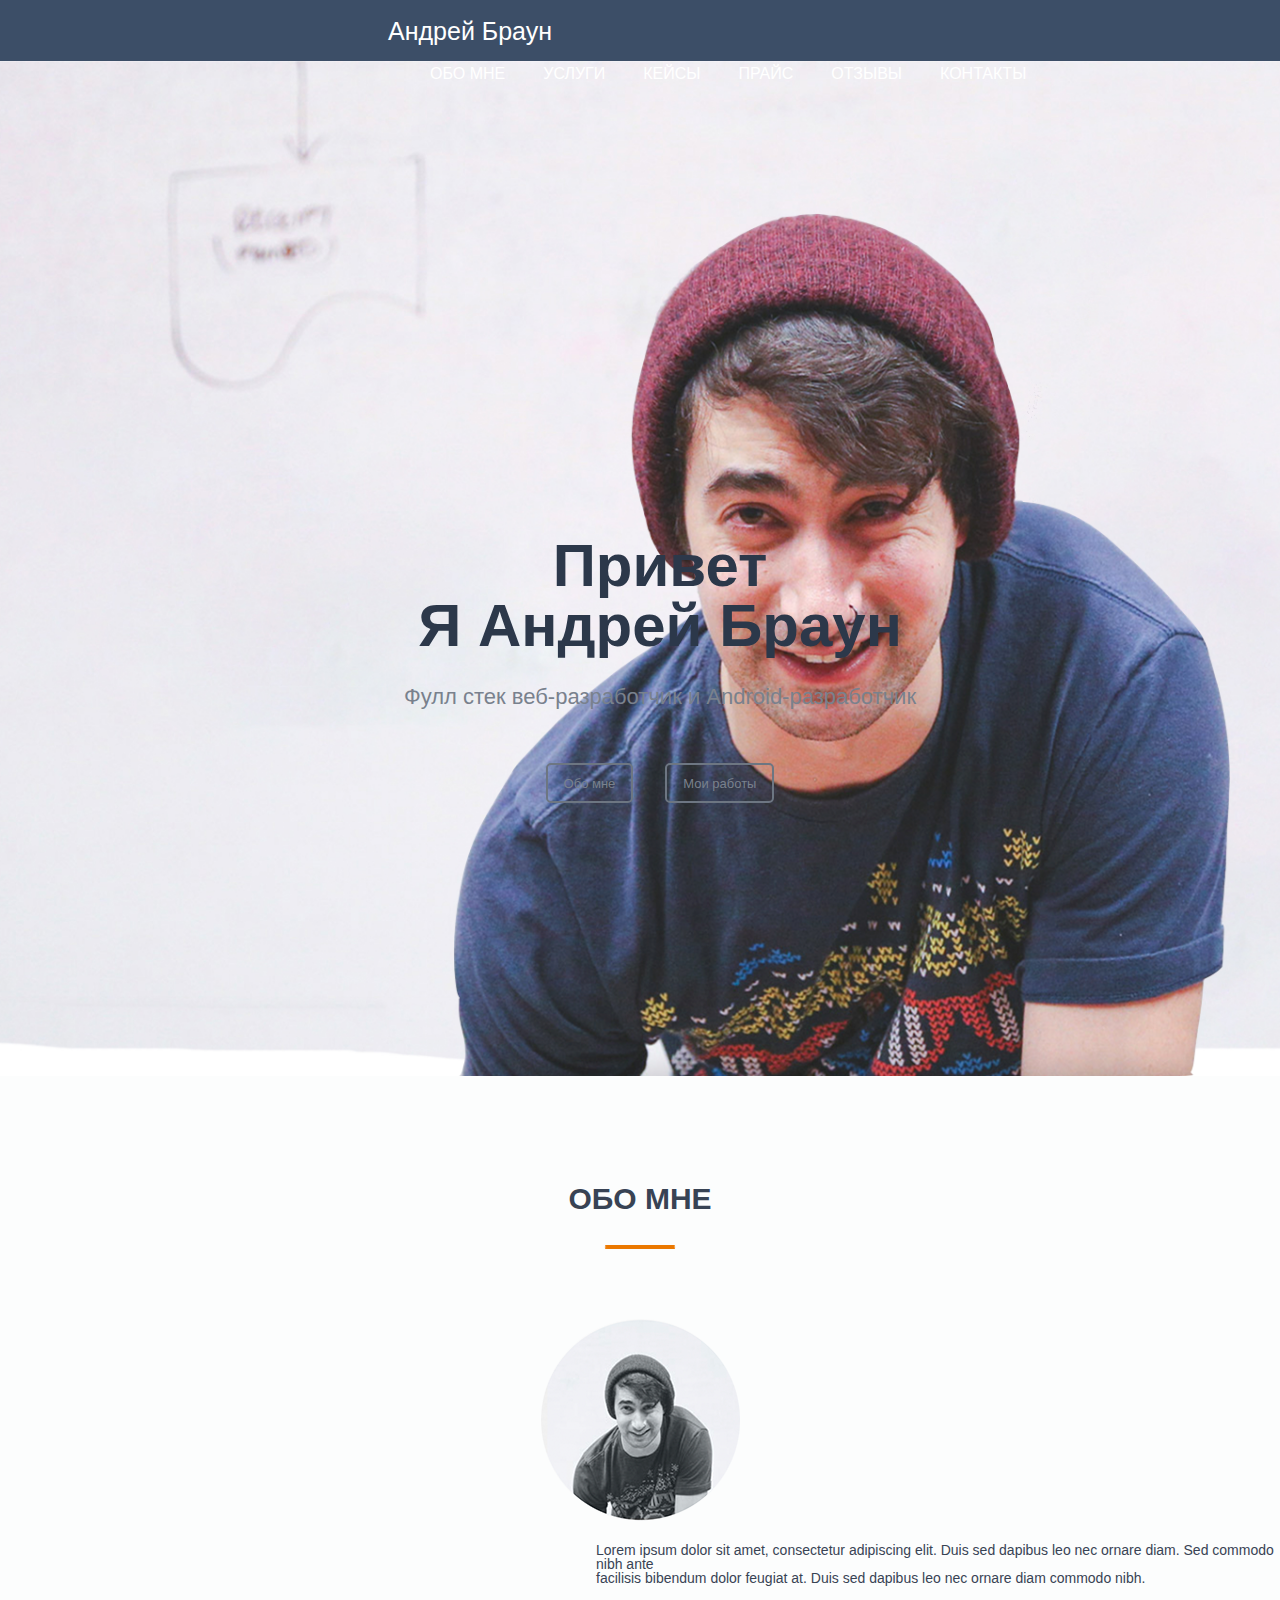
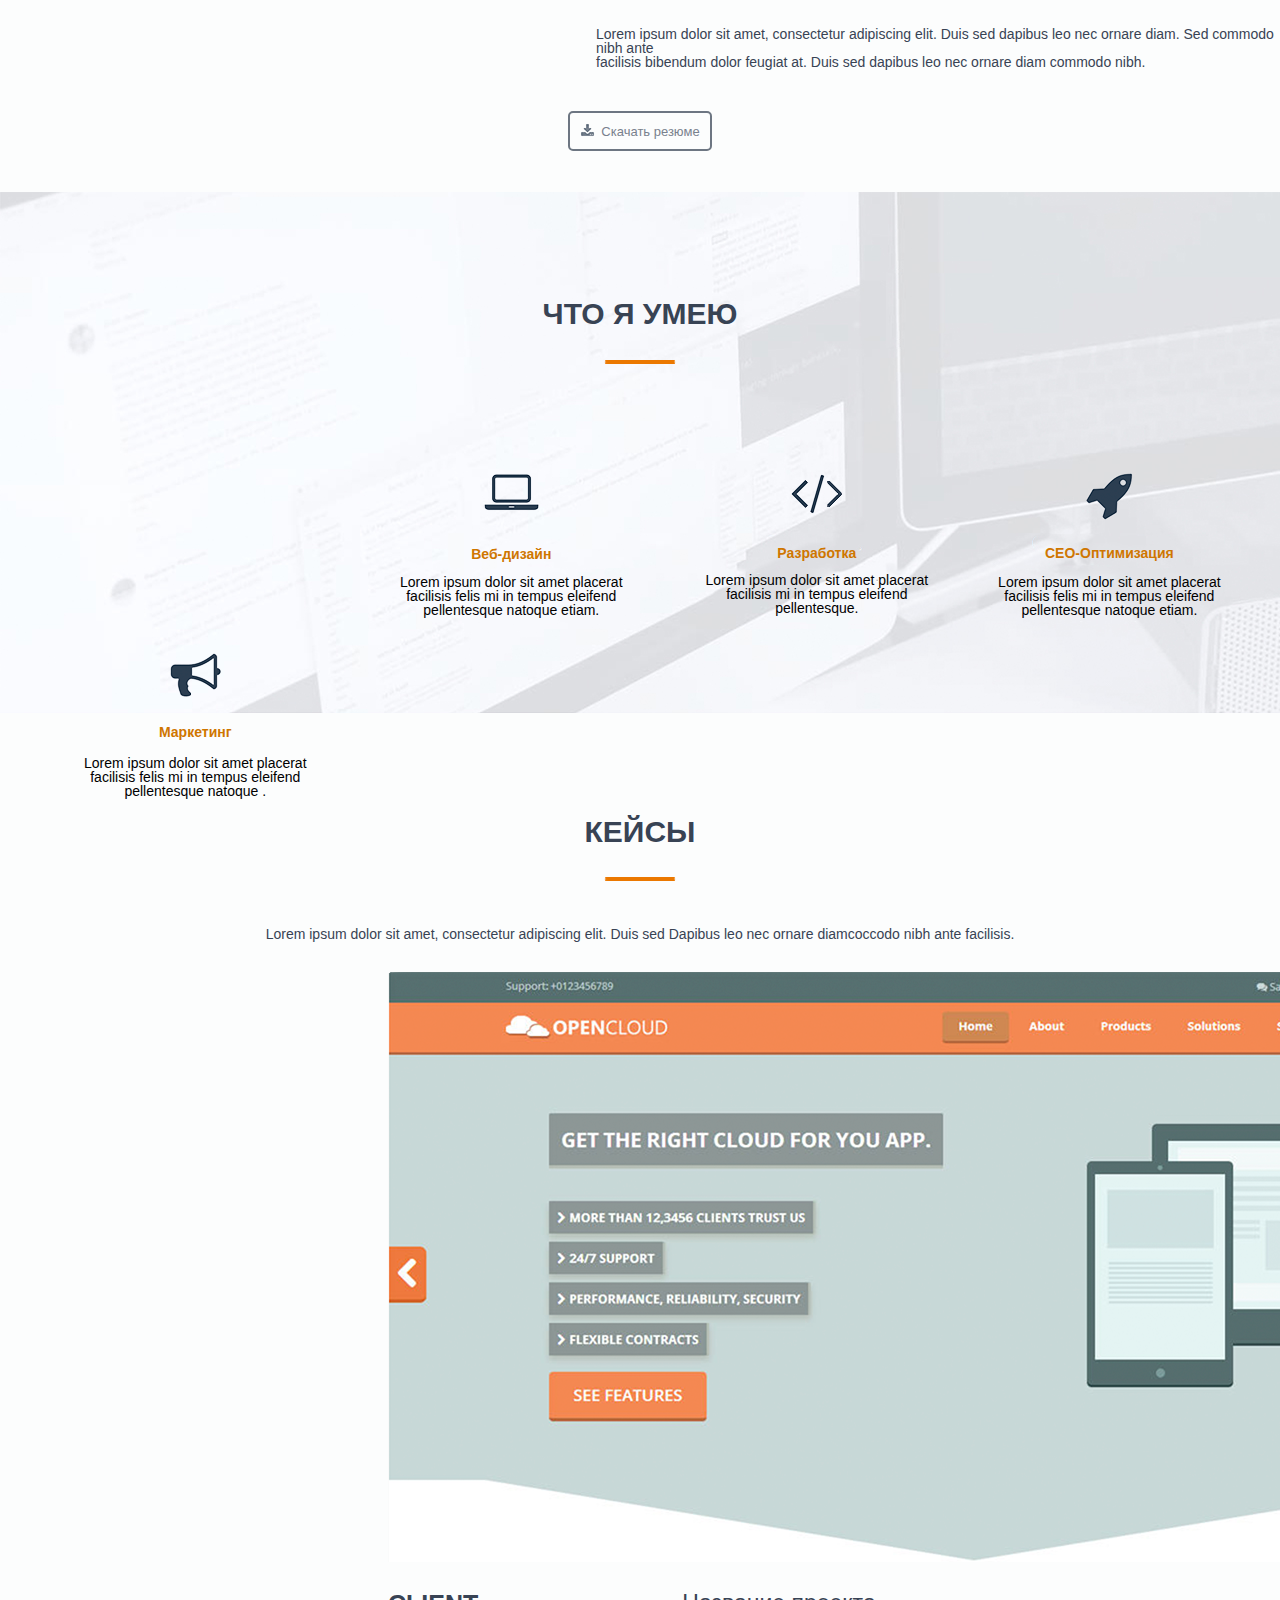
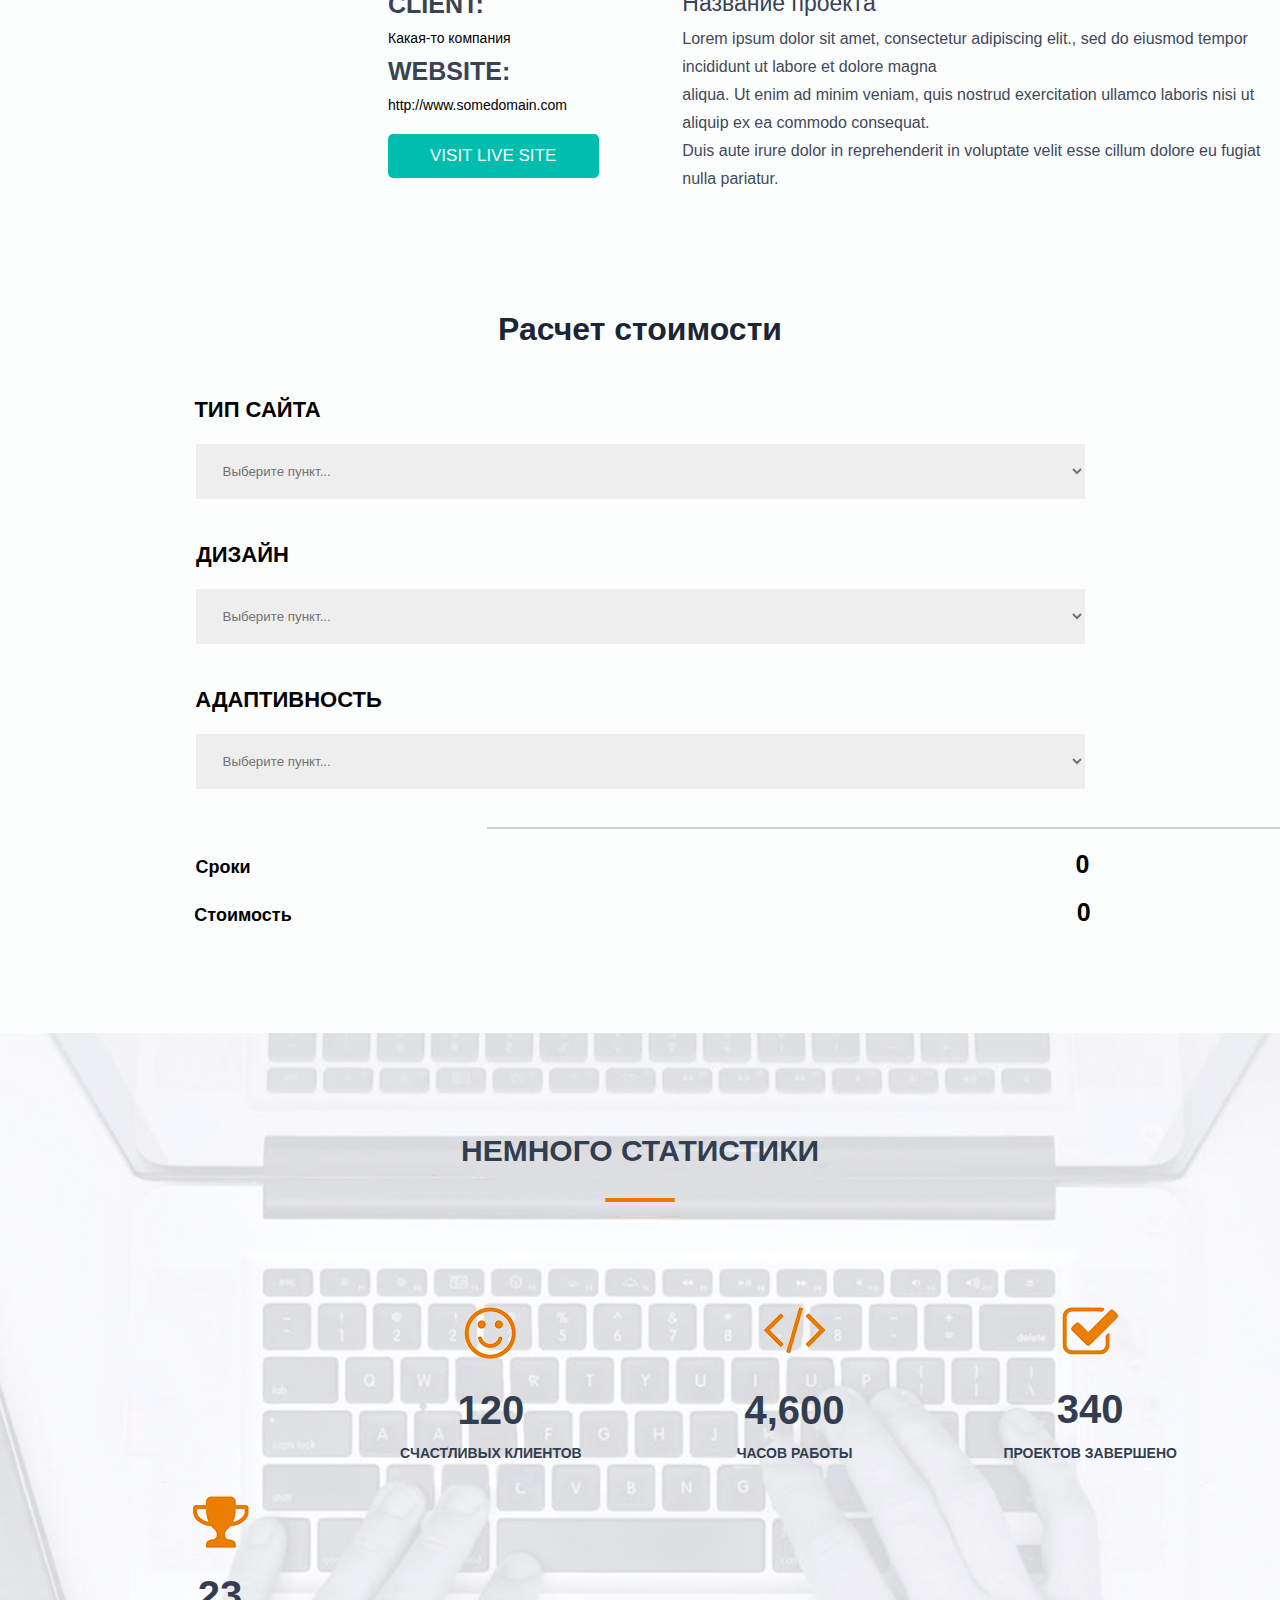
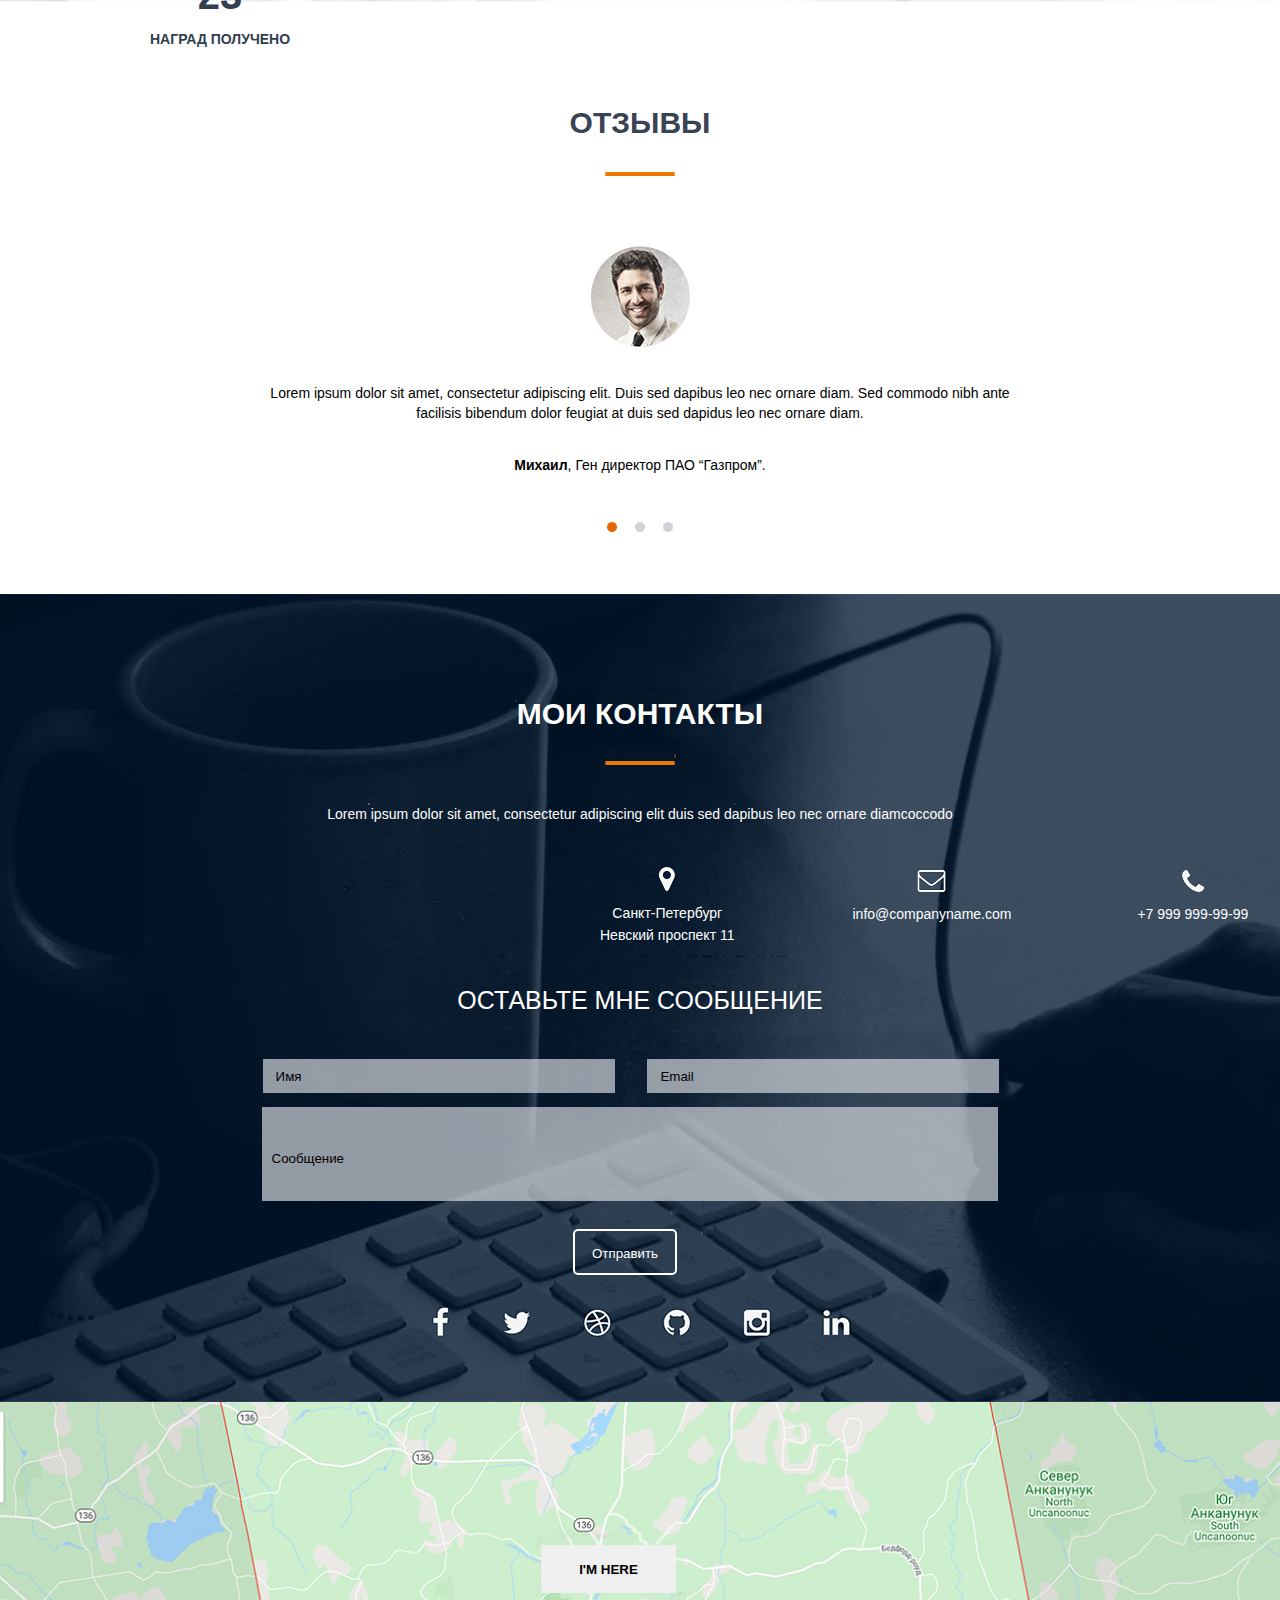
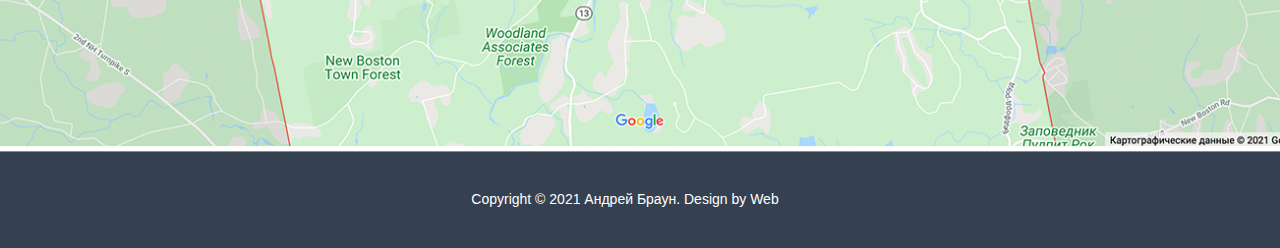
<file: src/index.html>
<!DOCTYPE html>
<html lang="en">
<head>
	<meta charset="UTF-8">
	<title>Мой первый сайт</title>
	<link rel="stylesheet" href="css/reset.css">
	<link rel="stylesheet" href="css/style.css">
</head>
<body>
  <div class="content">
	<div class="head">
		<div class="logo">
		<h1>Андрей Браун</h1>
		</div>
		<div class="nav">
		<ul>
			<li>Обо мне</li>
			<li>Услуги</li>
			<li>Кейсы</li>
			<li>Прайс</li>
			<li>Отзывы</li>
			<li>Контакты</li>	
		</ul>
		</div>
		</div>
		<div class="conteiner1">
			<div class="text1">
				<h1>Привет <br> <span>Я Андрей Браун</span></h1>
				<p>Фулл стек веб-разработчик и Android-разработчик</p>
				<input type="submit" value="Обо мне">
				<input type="submit" value="Мои работы">
			</div>
		</div>
	  
	  
	  <div class="conteiner2">
		  <div class="obo-mne">
			  <h2>Обо мне</h2>
		  </div>
		  <div class="cherta">
		  <img src="img/cherta.png" alt="">
		  </div>
		  <div class="boy2">
		  <img src="img/boy2.png" alt="">
		  </div>
		  <div class="text2">
			  <p>Lorem ipsum dolor sit amet, consectetur adipiscing elit. Duis sed 		dapibus leo nec ornare diam. Sed commodo nibh ante <br>
					facilisis bibendum dolor feugiat at. Duis sed dapibus leo nec ornare diam commodo nibh.
				</p>
			  <p>Lorem ipsum dolor sit amet, consectetur adipiscing elit. Duis sed 		dapibus leo nec ornare diam. Sed commodo nibh ante <br>
					facilisis bibendum dolor feugiat at. Duis sed dapibus leo nec ornare diam commodo nibh.
				</p>
			  <div class="download">
			  	<input type="submit" value="Скачать резюме">
			  </div>
		  </div>
	  </div>
	  
	  
	  <div class="conteiner3">
	  	<div class="chto-ymeu">
		 <h2>Что я умею</h2> 
		</div>
		  <div class="cherta">
		  <img src="img/cherta.png" alt="">
		  </div>
	<div class="icon">
		  <div class="ved-dizain">
			<img src="img/icon-nout.png" alt="">
			  <h4>Веб-дизайн</h4>
			  <p>Lorem ipsum dolor sit amet placerat <br>
					facilisis felis mi in tempus eleifend <br>
					pellentesque natoque etiam. </p>
		  </div>
		  <div class="razrabotka">
		   <img src="img/icon-strelki.png" alt="">
			  <h4>Разработка</h4>
			  <p>Lorem ipsum dolor sit amet placerat <br>
					facilisis mi in tempus eleifend <br>
					pellentesque.</p>
		  </div>
		  <div class="ceo">
		  	<img src="img/icon-raketa.png" alt="">
			  <h4>CEO-Оптимизация</h4>
			  <p>Lorem ipsum dolor sit amet placerat <br>
				facilisis felis mi in tempus eleifend <br>
				pellentesque natoque etiam.</p>
		  </div>
		  <div class="marketing">
		  	<img src="img/icon-gromofon.png" alt="">
			  <h4>Маркетинг</h4>
			  <p>Lorem ipsum dolor sit amet placerat <br>
					facilisis felis mi in tempus eleifend <br>
					pellentesque natoque .</p>
		  </div>
		</div>
	   </div>
	  
	  
	  <div class="conteiner4">
		  <div class="case">
			  <h2>Кейсы</h2>
			  <img src="img/cherta.png" alt="">
			  <p>Lorem ipsum dolor sit amet, consectetur adipiscing elit. Duis sed 		Dapibus leo nec ornare diamcoccodo nibh ante facilisis.</p>
		  </div>
		  <div class="img-case">
		  
		  </div>
		  <div class="text-4-1">
		  		<h2>Client:</h2>
			 	<p>Какая-то компания</p>
			  <div class="text-4-1-1">
			  	<h2>Website:</h2>
			 	<p>http://www.somedomain.com</p>
			  	<input type="submit" value="VISIT LIVE SITE">
			  </div>
		 </div>
		  <div class="text-4-2">
		  		<h2>Название проекта</h2>
			  	<p>Lorem ipsum dolor sit amet, consectetur adipiscing elit., sed do eiusmod tempor incididunt ut labore et dolore magna <br>
				aliqua. Ut enim ad minim veniam, quis nostrud exercitation ullamco laboris nisi ut aliquip ex ea commodo consequat. <br>
				Duis aute irure dolor in reprehenderit in voluptate velit esse cillum dolore eu fugiat nulla pariatur.
			  	</p>
			  </div>
		  </div>
	  
	  <div class="conteiner5">
		  <h2>Расчет стоимости</h2>
		 		<div class="tip-sait">
		  			<h4>Тип сайта</h4>
					<select name="tip-sait" id="tip-sait">
						<option value="1" disabled selected>Выберите пункт...</option>
					</select>
				</div>
		  			<div class="dizain">
		  				<h4>Дизайн</h4>
					<select name="dizain" id="dizain">
						<option value="2" disabled selected>Выберите пункт...</option>
					</select>
				</div>
		  		<div class="adaptivnost">
		  				<h4>Адаптивность</h4>
					<select name="adaptivnost" id="adaptivnost">
						<option value="3" disabled selected>Выберите пункт...</option>
					</select>
				</div>
		  		<div class="cherta-niz">
		  		</div>
		  	
		  	<div class="sroki">
		  		<h4>Сроки <span>0</span> </h4>	
		  </div>
		  <div class="stoimost">
				<h4>Стоимость <span>0</span> </h4> 
		  </div>
		  
	  </div>
	  
	  
	  <div class="contauner6">
	  		<div class="nemnogo-statistic">
		 <h2>Немного Статистики</h2> 
		</div>
		  <div class="cherta">
		  <img src="img/cherta.png" alt="">
		  </div>
	<div class="icon2">
		  <div class="smail">
			<img src="img/icon-smail.png" alt="">
			  <h4>120</h4>
			  <p>Cчастливых клиентов</p>
		  </div>
		  <div class="strelki-orange">
		   <img src="img/icon-strelki-orange.png" alt="">
			  <h4>4,600</h4>
			  <p>Часов работы</p>
		  </div>
		  <div class="galka">
		  	<img src="img/icon-galka.png" alt="">
			  <h4>340</h4>
			  <p>Проектов завершено</p>
		  </div>
		  <div class="kuboc">
		  	<img src="img/icon-kuboc.png" alt="">
			  <h4>23</h4>
			  <p>Наград получено</p>
		  </div>
		</div>
	  </div>
		
	  
	  <div class="conteiner7">
	  		<div class="otzivi">
			  <h2>Отзывы</h2>
		  </div>
		  <div class="cherta">
		  <img src="img/cherta.png" alt="">
		  </div>
		  <div class="boy3">
		  <img src="img/boy3.png" alt="">
		  </div>
		  <div class="text3">
		  <p>Lorem ipsum dolor sit amet, consectetur adipiscing elit. Duis sed 		dapibus leo nec ornare diam. Sed commodo nibh ante <br>
				facilisis bibendum dolor feugiat at duis sed dapidus leo nec ornare diam.
			  </p>
		  </div>
		  <div class="text3-1">
		  <p><b>Михаил</b>, Ген директор ПАО “Газпром”.</p>
		  </div>
		  <div class="icon-krug">
		  	
				<img src="img/icon-orange.png"  alt="">
			
			  
				  <img src="img/icon-seriy.png" class="icon-seriy" alt="">
			
			  
				  <img src="img/icon-seriy.png" class="icon-seriy" alt="">
			
		  </div>
		</div>  
		  <div class="container8">
		   <div class="my-contact">
			  <h2>Мои контакты</h2>
			  </div>
			  <div class="cherta8">
		  		<img src="img/cherta.png" alt="">
		  		</div>
			  <div class="text4">
			  <p>Lorem ipsum dolor sit amet, consectetur adipiscing elit duis sed dapibus leo nec ornare diamcoccodo </p>
			  </div>
			  <div class="icon8">
				  <div class="geo-local">
			  <img src="img/geo-local.png" alt="">
				  <p>Санкт-Петербург <br>
					Невский проспект 11</p>
				  </div>
				  
				  <div class="icon-email">
			  <img src="img/icon-email.png" alt="">
				  <p>info@companyname.com</p>
					  </div>
				  
				  <div class="icon-truba">
			  <img src="img/icon-truba.png" alt="">
				  <p>+7 999 999-99-99</p>
				 </div>
			  </div> 
			  
			  <div class="soobchenie">
			   <h4>Оставьте мне сообщение</h4>
			  </div>
			  
			  <form action="">
				  <div class="name-email">
      				<input class="name" type="text" name="name" required value="Имя">
      				<input class="email" type="text" name="email" required value="Email">
    			</div>
				  <div class="textarea">
      				<input type="textarea" name="name" required value="Сообщение">
    			</div>
				  <div class="otpravit">
				  <input type="submit" value="Отправить">
				  </div>
			  </form>
			  
		  </div>
	   <div class="conteiner9">
	   <input type="submit" class="imhere" value="I'M HERE">
	  </div>
	  
	 <div class="footer">
	   <p>Copyright © 2021 Андрей Браун. Design by Web</p>
	  </div>
	  
	</div>
	  
</body>
</html>
</file>
<file: src/css/style.css>
body{
	font-family: Arial, "sans-serif";
}

.head{
	width: 100%;
	height: 61px;
	background-color: #3c4e67;
}

.logo{
	font-size: 25px;
	color: #fff;
	padding:19px 0 0 388px;
	float: left;
}

.nav{
	padding-left: 430px;
	float: left;
}
.nav li{
	color:#fff;
	line-height: 60px;
	margin-right: 38px;
	font-size: 16px;
	display: inline;
	text-transform: uppercase;
	float: left
}





.conteiner1{
	width: 100%;
	height: 1015px;
	background:url("../img/boy1.png") no-repeat 90% 100% /auto 85% ,url("../img/fon1.jpg") center/cover no-repeat;
}

.text1{
	float: left;
	text-align: center;
	padding: 432px 0 0 404px;
}

.text1 h1{
	font-size: 60px;
	margin: 0 0 30px 0;
	color:#2c384a;
	font-weight: 700;
}

.text1 p{
	font-size: 22px;
	color: #79818d;
	margin-bottom: 55px;
}

.text1 input{
	height: 40px;
	text-align: center;
	border: 2px solid #6d7682;
	background: none;
	border-radius: 5px;
	color: #79818d;
	font-size: 13px;
	padding:0 16px ;
	margin: 0 14px 0 14px;
}










.conteiner2{
	width: 100%;
	height: 716px;
	background-image: url("../img/fon2.png");
}

.obo-mne h2{
	text-align: center;
	font-size: 30px;
	padding: 108px 0 31px 0;
	text-transform: uppercase;
	font-weight: 700;
	color: #384354;
}

.cherta{
	text-align: center;
	padding: 0 0 60px 0;
}

.boy2{
	text-align: center;
	padding: 0 0 22px 0;
}


.text2 p{
	padding: 0 0 42px 596px;
	color: #384354;
}

.download{
	text-align: center;
}

.text2 input{
	height: 40px;
	border: 2px solid #6d7682;
	border-radius: 5px;
	color: #79818d;
	font-size: 13px;
	padding:0 10px 0 31px ;
	margin: 0 14px 0 14px;
	background: url("../img/icon-download.png") no-repeat 10px 10px;
}


.conteiner3{
	width: 100%;
	height: 521px;
	background:url("../img/fon3.jpg")
}

.chto-ymeu h2{
	text-align: center;
	font-size: 30px;
	padding: 107px 0 31px 0;
	text-transform: uppercase;
	font-weight: 700;
	color: #384354;
}

.icon{
	
}

.ved-dizain{
	text-align: center;
	float: left;
	padding: 40px 0 0 400px;
}

.ved-dizain h4{
	padding: 36px 0 14px 0;
	color:#cf7600;
	font-weight: 700;
}

.razrabotka{
	text-align: center;
	float: left;
	padding: 40px 0 0 83px;
}

.razrabotka h4{
	padding: 32px 0 13px 0;
	color:#cf7600;
	font-weight: 700;
}


.ceo {
	text-align: center;
	float: left;
	padding: 39px 0 0 70px;
}

.ceo h4{
	padding: 26px 0 15px 0;
	color:#cf7600;
	font-weight: 700;
}

.marketing{
	text-align: center;
	float: left;
	padding: 36px 0 0 84px;
}

.marketing h4{
	padding: 28px 0 17px 0;
	color:#cf7600;
	font-weight: 700;
}










.conteiner4{
	width: 100%;
	height: 1200px;
	background: url("../img/fon4.png") center/cover no-repeat;
}

.case{
	text-align: center;
}

.case h2{
	text-align: center;
	font-size: 30px;
	padding: 104px 0 30px 0;
	text-transform: uppercase;
	font-weight: 700;
	color: #384354;
}

.case p{
	padding: 36px 0 31px 0;
	color: #384354;
}

.img-case{
	text-align: center;
	height: 590px;
	background: url("../img/img-case.png") no-repeat;
}

.text-4-1{
	margin:30px 83px 0 388px ;
	float: left;
}

.text-4-1 h2{
	font-size: 25px;
	text-transform: uppercase;
	font-weight: 700;
	color: #384354;
	padding: 0 0 14px 0;
}

.text-4-1-1{
	padding: 14px 0 0 0;
}

.text-4-1-1 input{
	margin: 22px 0 0 0;
	height: 44px;
	background-color:#00bdad;
	border-radius: 5px;
	color: #fff;
	font-size: 17px;
	padding: 0 43px 0 42px;
	
}

.text-4-2 h2{
	font-size: 23px;
	color: #384354;
	padding: 30px 0 10px 0;
}

.text-4-2 p{
	color:#3f495a;
	font-size: 16px;
	line-height: 28px;
}









.conteiner5{
	text-align: center;
	width: 100%;
	height: 720px;
	background: url("../img/fon4.png") center/ cover no-repeat;
}

.conteiner5 h2{
	font-size: 32px;
	font-weight: 700;
	color: #1c2534;
	margin: 0 0 54px 0;
}

.conteiner5 select{
	width: 891px;
	height: 57px;
	background-color: #eee;
	padding: 0 0 0 23px;
	border: 1px solid #fff;
	color:#737373;
}


.tip-sait h4{
	font-size: 22px;
	text-transform: uppercase;
	font-weight: 700;
	margin-right: 765px;
	margin-bottom: 22px;
}

.dizain h4{
	font-size: 22px;
	text-transform: uppercase;
	font-weight: 700;
	margin: 44px 795px 22px 0  ;
}

.adaptivnost h4{
	font-size: 22px;
	text-transform: uppercase;
	font-weight: 700;
	margin-right: 703px;
	margin-bottom: 22px;
	margin: 44px 703px 22px 0;
}

.cherta-niz{
	margin:37px 0 0 487px;
	width: 891px;
	border-bottom: 2px solid #d1d1d1;
}

.sroki-stoimost{
	text-align: left;
}

.sroki h4{
	font-size: 18px;
	font-weight: 700;
	padding: 23px 0px 23px 5px; 
}
.sroki span{
	font-size: 25px;
	font-weight: 700;
	padding: 0 0 0 820px;
	
}

.stoimost h4{
	font-size: 18px;
	font-weight: 700;
	padding:0 0px 0 5px;
}

.stoimost span{
	font-size: 25px;
	font-weight: 700;
	padding: 0 0 0 780px;
}













.contauner6{
	width: 100%;
	height: 570px;
	background: url("../img/fon6.png") center/cover no-repeat;
	text-align: center;
}

.nemnogo-statistic h2{
	font-size: 30px;
	text-transform: uppercase;
	font-weight:600;
	color:#323e4f;
	padding: 103px 0 32px 0;
}

.icon2{
	text-align:left;

}

.smail{
	text-align: center;
	float: left;
	padding: 35px 0 0 400px;
}

.smail h4{
	font-size: 40px;
	padding: 31px 0 16px 0;
	color:#323e4f;
	font-weight: 700;
}

.strelki-orange{
	text-align: center;
	float: left;
	padding: 35px 0 0 155px;
}

.strelki-orange h4{
	font-size: 40px;
	padding: 36px 0 16px 0;
	color:#323e4f;
	font-weight: 700;
}


.galka {
	text-align: center;
	float: left;
	padding: 35px 0 0 151px;
}

.galka h4{
	font-size: 40px;
	padding: 34px 0 17px 0;
	color:#323e4f;
	font-weight: 700;
}

.kuboc{
	text-align: center;
	float: left;
	padding: 36px 0 0 150px;
}

.kuboc h4{
	font-size: 40px;
	padding: 27px 0 17px 0;
	color:#323e4f;
	font-weight: 700;
}

.contauner6 p{
	text-transform: uppercase;
	color: #323e4f;
	font-weight: 700;
}


.conteiner7{
	text-align: center;
	width: 100%;
	height: 591px;
	background: url("../img/fon7.png") center/cover no-repeat;
}

.otzivi h2{
	font-size: 30px;
	text-transform: uppercase;
	font-weight: 700;
	color: #384354;
	padding: 105px 0 0 0;
	margin: 0 0 34px 0;
}

.boy3{
	margin: 0 0 35px 0;
}

.text3{
	line-height: 20px;
	margin: 0 0 35px 0;
}

.text3-1{
	margin: 0 0 35px 0;
}

.icon-krug{
  margin: 50px 0 91px 0;
}

.icon-seriy{
	margin: 0 0 0 14px;
}






.container8{
	text-align: center;
	width: 100%;
	height: 808px;
	background: url("../img/fon8.png") center/cover no-repeat;
}

.container8 p{
	color: #fff;
}


.my-contact h2{
	font-size: 30px;
	text-transform: uppercase;
	font-weight: 700;
	color: #fff;
	padding: 105px 0 32px 0;
}

.text4{
	color: #fff;
	padding: 32px 0 0 0;
}


.geo-local{
	line-height: 22px;
	float: left;
	margin: 45px 0 0 600px;
}

.geo-local p{
	margin-top: 10px;
}

.icon-email{
 float: left;
	margin: 48px 0 0 118px;	
}

.icon-email p{
	margin-top: 14px;
}

.icon-truba{
	float: left;
	margin: 48px 0 0 126px;
	
}

.icon-truba p{
	margin-top: 14px;
}

.soobchenie h4{
	clear: both;
	font-size: 25px;
	text-transform: uppercase;
	color: #fff;
	padding: 42px 0 0 0;
}


.name-email{
	margin: 46px 0 0 0 ;
}

.name{
	width:352px; 
	height:34px;
	padding: 13px;
	margin: 0 29px 0 0;
	background-color: rgba(210, 213, 219,0.7);
}

.email{
	width:352px; 
	height:34px;
	padding: 13px;
	margin: 0 18px 0 0;
	background-color: rgba(210, 213, 219,0.7);
}


.textarea input{
	width: 736px;
	height: 94px;
	margin: 14px 21px 0 0;
	padding: 9px 0 0 10px;
	background-color: rgba(210, 213, 219,0.7);
}



.otpravit input{
	border: 2px solid #fff;
	background: none;
	color: #fff;
	border-radius: 5px;
	height: 46px;
	padding:  15px 17px;
	margin: 28px 30px 0 0;
}



.conteiner9{
	text-align: center;
	width: 100%;
	height: 350px;
	background: url("../img/karta.png") center/cover no-repeat;
}

.imhere{
	width: 135px;
	height: 48px;
	margin: 143px 63px 0 0;
	font-weight: 700;
}


.footer{
	width: 100%;
	height: 96px;
	background-color: #354051;
	text-align: center;
	padding: 40px 30px 0 0;
	color: #fff;
}
</file>
